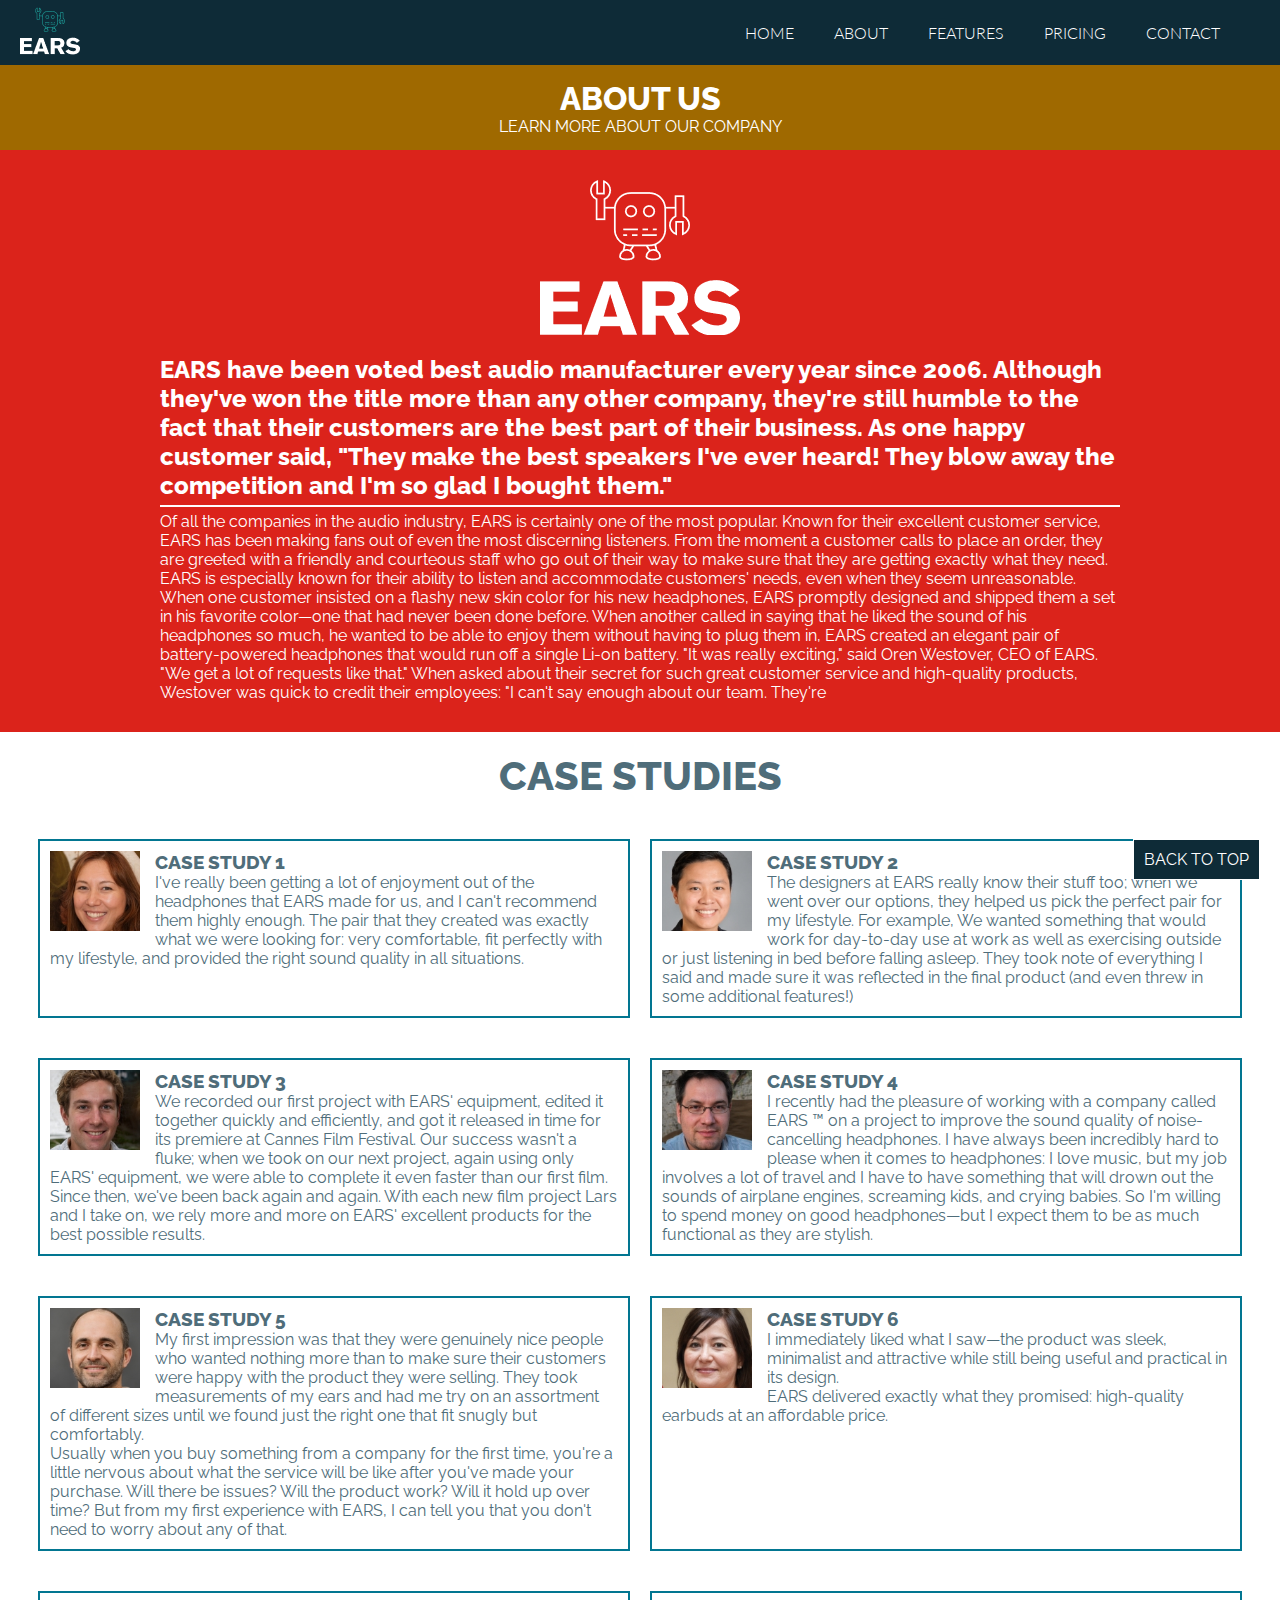
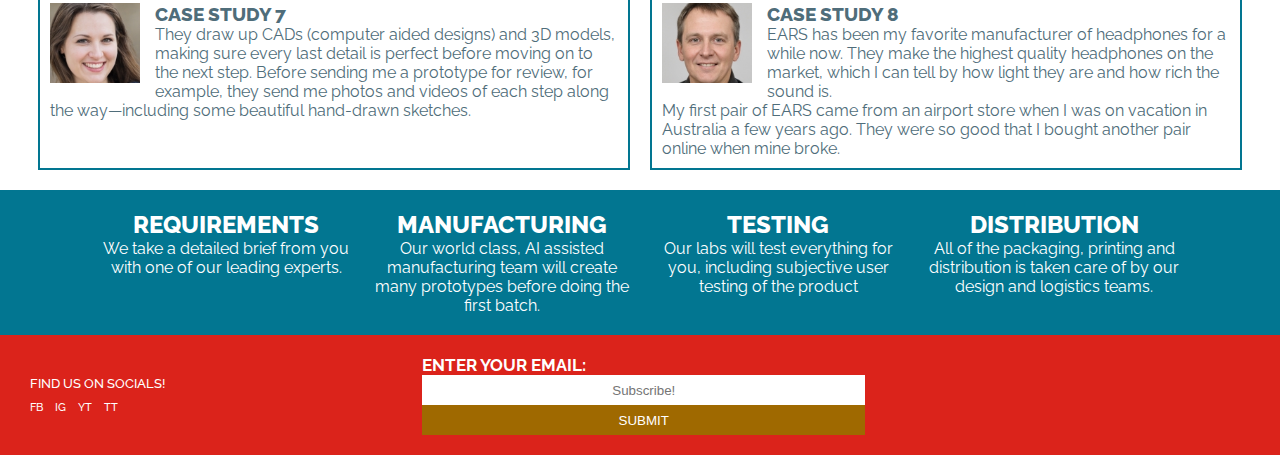
<file: about.html>
<!DOCTYPE html>
<html lang="en">

<head>
    <meta charset="UTF-8">
    <meta http-equiv="X-UA-Compatible" content="IE=edge">
    <meta name="viewport" content="width=device-width, initial-scale=1.0">
    <meta name="description" content="EARS - Worlds Leading Headphone Manufacturer, headphones, logitics, design, prototypes">
    <title>EARS - ENHANCED AUDIO RESEARCH SOLUTIONS | ABOUT</title>
    

    <link rel="stylesheet" href="assets/main.css">

    <link rel="stylesheet" href="https://cdnjs.cloudflare.com/ajax/libs/font-awesome/6.2.0/css/all.min.css"
        integrity="sha512-xh6O/CkQoPOWDdYTDqeRdPCVd1SpvCA9XXcUnZS2FmJNp1coAFzvtCN9BmamE+4aHK8yyUHUSCcJHgXloTyT2A=="
        crossorigin="anonymous" referrerpolicy="no-referrer" />

</head>

<body>
    <main>
        <div id="header">
            <a href="index.html"><div class="logo">
                <img src="img/logo.png" alt="Company Logo" height="60" width="60">
            </div></a>

            <nav class="main-nav">
                <div class="nav-flex">
                    <ul class="nav-links">
                        <li><i class="fa-solid fa-house"></i><a href="index.html">HOME</a></li>
                        <li><i class="fa-solid fa-headphones-simple"></i><a href="#">ABOUT</a></li>
                        <li><i class="fa-solid fa-clipboard-list"></i><a href="features.html">FEATURES</a></li>
                        <li><i class="fa-solid fa-dollar-sign"></i><a href="pricing.html">PRICING</a></li>
                        <li><i class="fa-solid fa-envelope"></i><a href="contact.html">CONTACT</a></li>
                    </ul>
                </div>
            </nav>

            <details class="main-nav--mob">
                <summary class="nav-flex--mob"></summary>
                    <ul class="nav-links--mob">
                        <li><i class="fa-solid fa-house"></i><a href="index.html">HOME</a></li>
                        <li><i class="fa-solid fa-headphones-simple"></i><a href="#">ABOUT</a></li>
                        <li><i class="fa-solid fa-clipboard-list"></i><a href="features.html">FEATURES</a></li>
                        <li><i class="fa-solid fa-dollar-sign"></i><a href="pricing.html">PRICING</a></li>
                        <li><i class="fa-solid fa-envelope"></i><a href="contact.html">CONTACT</a></li>
                    </ul>
                </div>
            </details>

        </section>

        <section id="hero-hero--thin">
            <div class="banner">
                <div class="headline">
                    <h1>ABOUT US</h1>
                    <p>LEARN MORE ABOUT OUR COMPANY</p>
                </div>
            </div>
        </section>

        <section id="company-details">
            <div class="container">
                <div class="details-blurb">
                    <img src="img/logo-large.png" alt="company logo full sized">
                    <h2>EARS have been voted best audio manufacturer every year since 2006. Although they've
                        won the title more than any other company, they're still humble to the fact that their customers
                        are the best part of their business. As one happy customer said, "They make the best speakers
                        I've ever heard! They blow away the competition and I'm so glad I bought them."</h2>
                    <hr>
                    <p>
                        Of all the companies in the audio industry, EARS is certainly one of the most popular. Known for
                        their excellent customer service, EARS has been making fans out of even the most discerning
                        listeners. From the moment a customer calls to place an order, they are greeted with a friendly
                        and courteous staff who go out of their way to make sure that they are getting exactly what they
                        need. EARS is especially known for their ability to listen and accommodate customers' needs,
                        even when they seem unreasonable. When one customer insisted on a flashy new skin color for his
                        new headphones, EARS promptly designed and shipped them a set in his favorite color—one that had
                        never been done before. When another called in saying that he liked the sound of his headphones
                        so
                        much, he wanted to be able to enjoy them without having to plug them in, EARS created an elegant
                        pair of battery-powered headphones that would run off a single Li-on battery. "It was really
                        exciting," said Oren Westover, CEO of EARS. "We get a lot of requests like that."

                        When asked about their secret for such great customer service and high-quality products,
                        Westover was quick to credit their employees: "I can't say enough about our team. They're</p>
                </div>
            </div>
        </section>


        <section id="case-studies">
            <div class="container">
                <h2 class="section-header">CASE STUDIES</h2>
                <div class="case-studies-wrapper">
                    <article class="case-study">
                        <div class="case-study-text">
                            <img src="img/cs1.jpg" alt="Case Study Client Photo 1">
                            <h3>CASE STUDY 1</h3>
                            <p>I've really been getting a lot of enjoyment out of the headphones that EARS made for us,
                                and I can't recommend them highly enough. The pair that they created was exactly what we
                                were looking for: very comfortable, fit perfectly with my lifestyle, and provided the
                                right sound quality in all situations.</p>
                        </div>
                    </article>

                    <article class="case-study">
                        <div class="case-study-text">
                            <img src="img/cs2.jpg" alt="Case Study Client Photo 2">
                            <h3>CASE STUDY 2</h3>
                            <p>The designers at EARS really know their stuff too; when we went over our options, they
                                helped us pick the perfect pair for my lifestyle. For example, We wanted something that
                                would work for day-to-day use at work as well as exercising outside or just listening in
                                bed before falling asleep. They took note of everything I said and made sure it was
                                reflected in the final product (and even threw in some additional features!)</p>
                        </div>
                    </article>

                    <article class="case-study">
                        <div class="case-study-text">
                            <img src="img/cs3.jpg" alt="Case Study Client Photo 3">
                            <h3>CASE STUDY 3</h3>
                            <p>We recorded our first project with EARS' equipment, edited it together quickly and
                                efficiently, and got it released in time for its premiere at Cannes Film Festival. Our
                                success wasn't a fluke; when we took on our next project, again using only EARS'
                                equipment, we were able to complete it even faster than our first film. </p>
                            <p>Since then, we've been back again and again. With each new film project Lars and I take
                                on, we rely more and more on EARS' excellent products for the best possible results.</p>
                        </div>
                    </article>

                    <article class="case-study">
                        <div class="case-study-text">
                            <img src="img/cs4.jpg" alt="Case Study Client Photo 4">
                            <h3>CASE STUDY 4</h3>
                            <p>I recently had the pleasure of working with a company called EARS ™ on a project to
                                improve the sound quality of noise-cancelling headphones. I have always been incredibly
                                hard to please when it comes to headphones: I love music, but my job involves a lot of
                                travel and I have to have something that will drown out the sounds of airplane engines,
                                screaming kids, and crying babies. So I'm willing to spend money on good headphones—but
                                I expect them to be as much functional as they are stylish.</p>
                        </div>
                    </article>

                    <article class="case-study">
                        <div class="case-study-text">
                            <img src="img/cs5.jpg" alt="Case Study Client Photo 5">
                            <h3>CASE STUDY 5</h3>
                            <p>My first impression was that they were genuinely nice people who wanted nothing more than
                                to make sure their customers were happy with the product they were selling. They took
                                measurements of my ears and had me try on an assortment of different sizes until we
                                found just the right one that fit snugly but comfortably.</p>
                            <p>Usually when you buy something from a company for the first time, you're a little nervous
                                about what the service will be like after you've made your purchase. Will there be
                                issues? Will the product work? Will it hold up over time? But from my first experience
                                with EARS, I can tell you that you don't need to worry about any of that.</p>
                        </div>
                    </article>

                    <article class="case-study">
                        <div class="case-study-text">
                            <img src="img/cs6.jpg" alt="Case Study Client Photo 6">
                            <h3>CASE STUDY 6</h3>
                            <p>
                                I immediately liked what I saw—the product was sleek, minimalist and attractive while
                                still being useful and practical in its design.</p>
                            <p> EARS delivered exactly what they promised: high-quality earbuds at an affordable price.
                            </p>
                        </div>
                    </article>

                    <article class="case-study">
                        <div class="case-study-text">
                            <img src="img/cs7.jpg" alt="Case Study Client Photo 7">
                            <h3>CASE STUDY 7</h3>
                            <p>They draw up CADs (computer aided designs) and 3D models, making sure every last detail
                                is perfect before moving on to the next step. Before sending me a prototype for review,
                                for example, they send me photos and videos of each step along the way—including some
                                beautiful hand-drawn sketches.</p>
                        </div>
                    </article>

                    <article class="case-study">
                        <div class="case-study-text">
                            <img src="img/cs8.jpg" alt="Case Study Client Photo 8">
                            <h3>CASE STUDY 8</h3>
                            <p>EARS has been my favorite manufacturer of headphones for a while now. They make the
                                highest quality headphones on the market, which I can tell by how light they are and how
                                rich the sound is.</p>
                            <p>My first pair of EARS came from an airport store when I was on
                                vacation in Australia a few years ago. They were so good that I bought another pair
                                online when mine broke.</p>
                        </div>
                    </article>

                </div>

            </div>
        </section>

        <section id="process">
            <div id="process-flow">
                <div class="process-step"><i class="fa-solid fa-eye"></i>
                    <h2>REQUIREMENTS</h2>
                    <p>We take a detailed brief from you with one of our leading experts.</p>
                </div>
                <div class="process-step"><i class="fa-solid fa-microchip"></i>
                    <h2>MANUFACTURING</h2>
                    <p>Our world class, AI assisted manufacturing team will create many prototypes before doing the
                        first batch.</p>
                </div>
                <div class="process-step"><i class="fa-solid fa-microscope"></i>
                    <h2>TESTING</h2>
                    <p>Our labs will test everything for you, including subjective user testing of the product</p>
                </div>
                <div class="process-step"><i class="fa-solid fa-cube"></i>
                    <h2>DISTRIBUTION</h2>
                    <p>All of the packaging, printing and distribution is taken care of by our design and logistics
                        teams.</p>
                </div>
            </div>
        </section>
    </main>
    <footer>
        <div class="footer-left">
            <div class="footer--social">
                <div class="social-heading">
                    <h5>FIND US ON SOCIALS!</h5>
                </div>
                <div class="sm-icon-wrapper">
                    <a href="https://facebook.com" target="_blank">
                        <h6>FB</h6><i class="fa-brands fa-facebook"></i>
                    </a>
                    <a href="https://instagram.com" target="_blank">
                        <h6>IG</h6><i class="fa-brands fa-instagram"></i>
                    </a>
                    <a href="https://youtube.com" target="_blank">
                        <h6>YT</h6><i class="fa-brands fa-youtube"></i>
                    </a>
                    <a href="https://tiktok.com" target="_blank">
                        <h6>TT</h6><i class="fa-brands fa-tiktok"></i>
                    </a>
                </div>
            </div>

            <span class="to-top"><a href="#hero-hero--thin">BACK TO TOP</a></span>

        </div>
        <div class="footer-right">
            <form action="/thank-you.html" class="subscription-form">
                <label for="sub-form">ENTER YOUR EMAIL:</label>
                    <input type="email" name="sub-form" id="sub-form" placeholder="Subscribe!" required>
                    <input type="submit" class="btn--submit" value="SUBMIT">
                </form>
        </div>
    </footer>
</body>

</html>
</file>
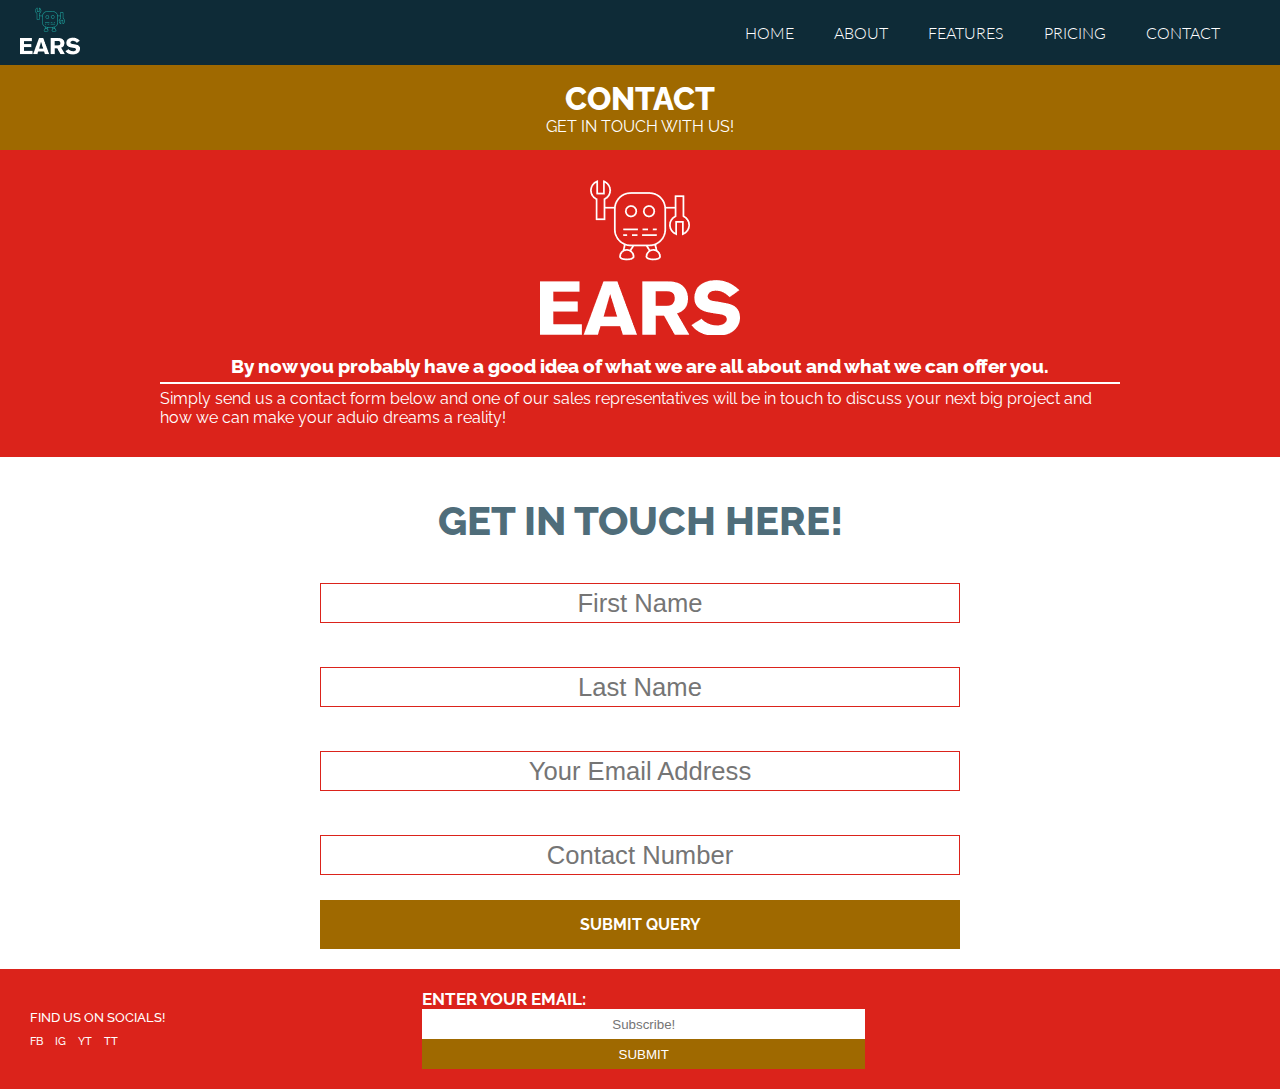
<file: contact.html>
<!DOCTYPE html>
<html lang="en">

<head>
    <meta charset="UTF-8">
    <meta http-equiv="X-UA-Compatible" content="IE=edge">
    <meta name="viewport" content="width=device-width, initial-scale=1.0">
    <meta name="description" content="EARS - Worlds Leading Headphone Manufacturer, headphones, logitics, design, prototypes">
    <title>EARS - ENHANCED AUDIO RESEARCH SOLUTIONS | CONTACT</title>

    <link rel="stylesheet" href="assets/main.css">

    <link rel="stylesheet" href="https://cdnjs.cloudflare.com/ajax/libs/font-awesome/6.2.0/css/all.min.css"
        integrity="sha512-xh6O/CkQoPOWDdYTDqeRdPCVd1SpvCA9XXcUnZS2FmJNp1coAFzvtCN9BmamE+4aHK8yyUHUSCcJHgXloTyT2A=="
        crossorigin="anonymous" referrerpolicy="no-referrer" />

</head>

<body>
    <main>
        <div id="header">
            <a href="index.html"><div class="logo">
                <img src="img/logo.png" alt="Company Logo" height="60" width="60">
            </div></a>

            <nav class="main-nav">
                <div class="nav-flex">
                    <ul class="nav-links">
                        <li><i class="fa-solid fa-house"></i><a href="index.html">HOME</a></li>
                        <li><i class="fa-solid fa-headphones-simple"></i><a href="about.html">ABOUT</a></li>
                        <li><i class="fa-solid fa-clipboard-list"></i><a href="features.html">FEATURES</a></li>
                        <li><i class="fa-solid fa-dollar-sign"></i><a href="pricing.html">PRICING</a></li>
                        <li><i class="fa-solid fa-envelope"></i><a href="#">CONTACT</a></li>
                    </ul>
                </div>
            </nav>

            <details class="main-nav--mob">
                <summary class="nav-flex--mob"></summary>
                    <ul class="nav-links--mob">
                        <li><i class="fa-solid fa-house"></i><a href="index.html">HOME</a></li>
                        <li><i class="fa-solid fa-headphones-simple"></i><a href="about.html">ABOUT</a></li>
                        <li><i class="fa-solid fa-clipboard-list"></i><a href="features.html">FEATURES</a></li>
                        <li><i class="fa-solid fa-dollar-sign"></i><a href="pricing.html">PRICING</a></li>
                        <li><i class="fa-solid fa-envelope"></i><a href="#">CONTACT</a></li>
                    </ul>
                </div>
            </details>

        </section>

        <section id="hero-hero--thin">
            <div class="banner">
                <div class="headline">
                    <h1>CONTACT</h1>
                    <p>GET IN TOUCH WITH US!</p>
                </div>
            </div>
        </section>

        <section id="company-details">
            <div class="container">
                <div class="details-blurb">
                    <img src="img/logo-large.png" alt="company logo full sized">
                    <h3>By now you probably have a good idea of what we are all about and what we can offer you.</h3>
                    <hr>
                    <p>
                        Simply send us a contact form below and one of our sales representatives will be in touch to
                        discuss your next big project and how we can make your aduio dreams a reality!</p>
                </div>
            </div>
        </section>

        <section id="contact-form">
            <h4 class="section-header">GET IN TOUCH HERE!</h4>
            <form action="thank-you.html" class="contact-submit" id="contact">
                <div class="req-form">
                  <label for="fname">FIRST NAME: </label>
                  <input type="text" name="firstname" id="fname" placeholder="First Name" required>
                  <label for="lname">LAST NAME: </label>
                  <input type="text" name="lastname" id="lname" placeholder="Last Name"required>
                  <label for="query-email">EMAIL: </label>
                  <input type="email" name="contact-email" id="query-email" placeholder="Your Email Address"required>
                  <label for="phone-num">PHONE: </label>
                  <input type="tel" name="phone" id="phone-num" placeholder="Contact Number" required>
                  <button type="submit" name="query-submit" class="btn--submit btn--contact" id="form-submit">SUBMIT QUERY</button>
                </div>
                </form>

        </section>

    </main>
    <footer>
        <div class="footer-left">
            <div class="footer--social">
                <div class="social-heading">
                    <h5>FIND US ON SOCIALS!</h5>
                </div>
                <div class="sm-icon-wrapper">
                    <a href="https://facebook.com" target="_blank">
                        <h6>FB</h6><i class="fa-brands fa-facebook"></i>
                    </a>
                    <a href="https://instagram.com" target="_blank">
                        <h6>IG</h6><i class="fa-brands fa-instagram"></i>
                    </a>
                    <a href="https://youtube.com" target="_blank">
                        <h6>YT</h6><i class="fa-brands fa-youtube"></i>
                    </a>
                    <a href="https://tiktok.com" target="_blank">
                        <h6>TT</h6><i class="fa-brands fa-tiktok"></i>
                    </a>
                </div>
            </div>

        </div>
        <div class="footer-right">
            <form action="/thank-you.html" class="subscription-form">
                <label for="sub-form">ENTER YOUR EMAIL:</label>
                    <input type="email" name="sub-form" id="sub-form" placeholder="Subscribe!" required>
                    <input type="submit" class="btn--submit" value="SUBMIT">
                </form>
        </div>
    </footer>
</body>

</html>
</file>
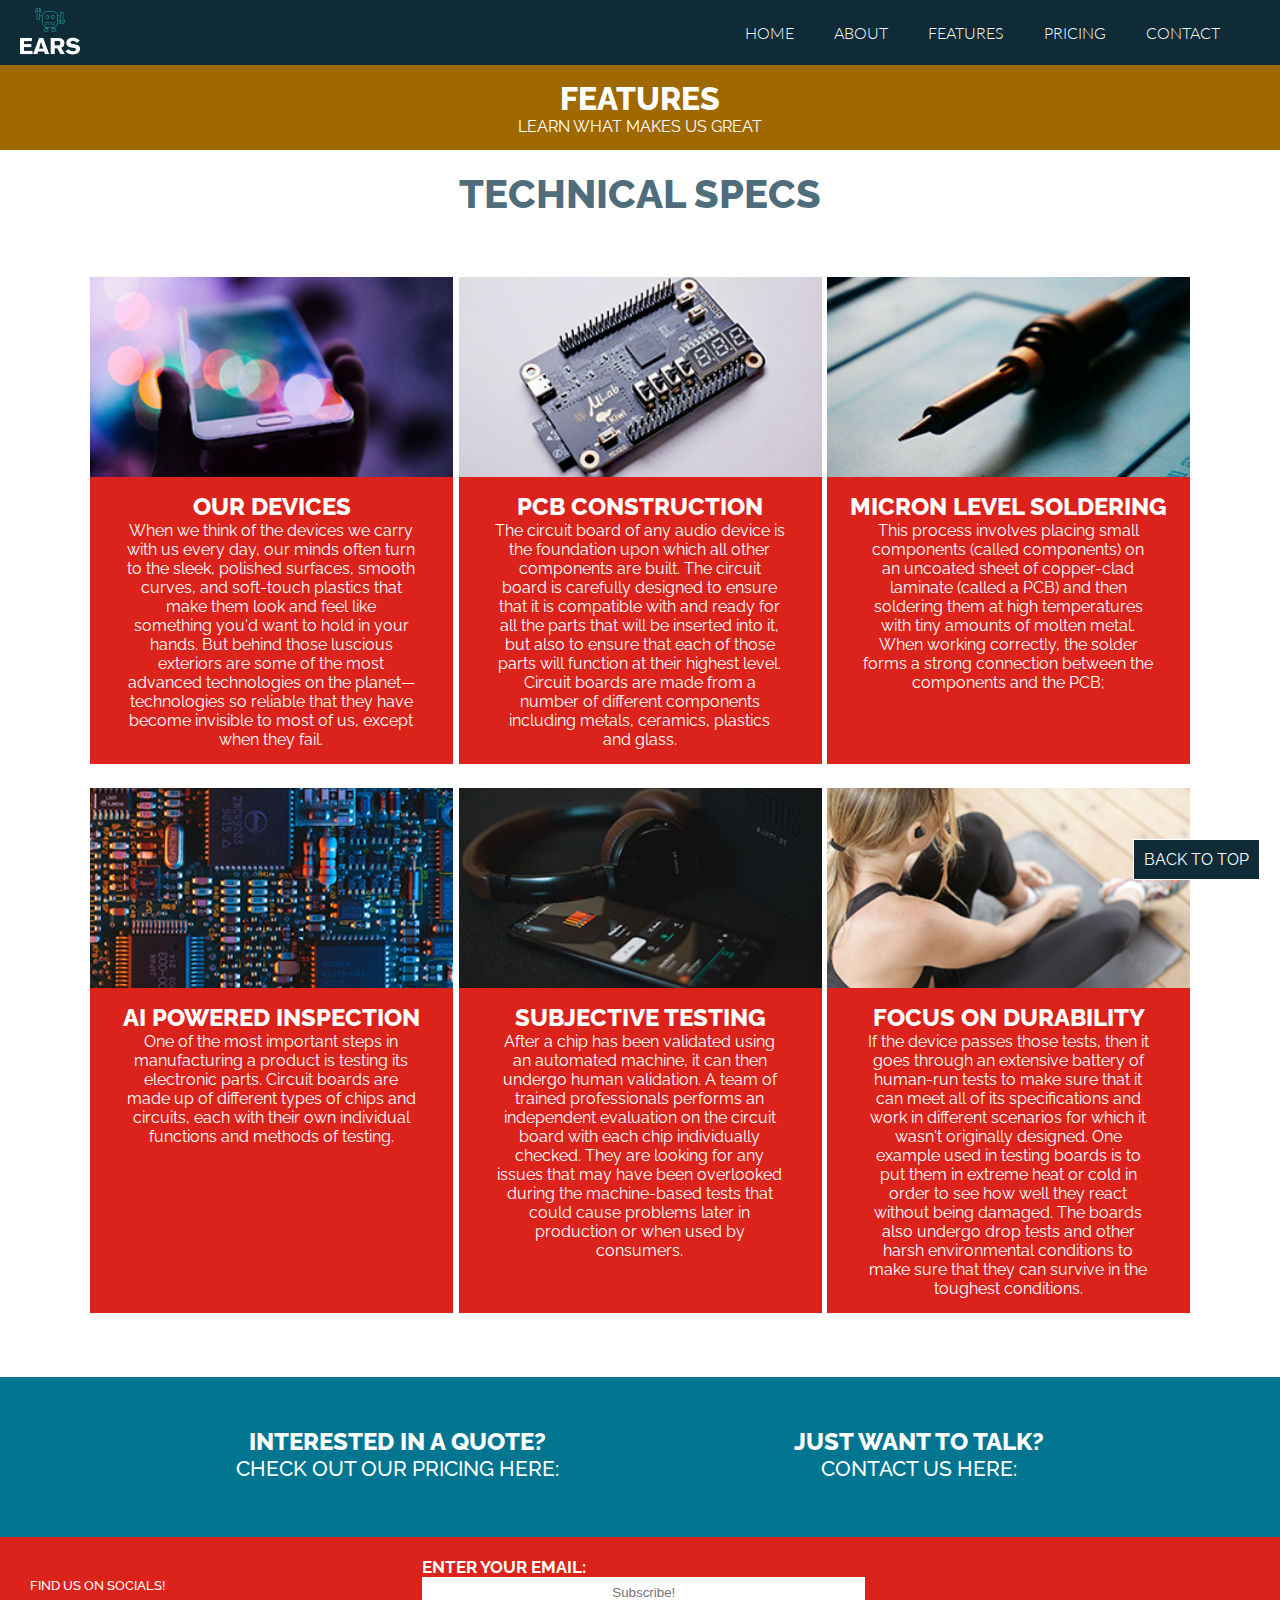
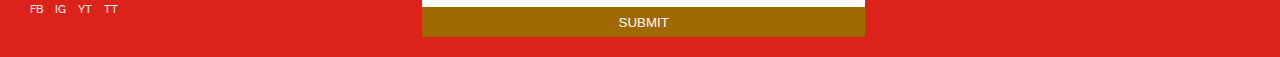
<file: features.html>
<!DOCTYPE html>
<html lang="en">

<head>
    <meta charset="UTF-8">
    <meta http-equiv="X-UA-Compatible" content="IE=edge">
    <meta name="viewport" content="width=device-width, initial-scale=1.0">
    <meta name="description" content="EARS - Worlds Leading Headphone Manufacturer, headphones, logitics, design, prototypes">
    <title>EARS - ENHANCED AUDIO RESEARCH SOLUTIONS | FEATURES</title>

    <link rel="stylesheet" href="assets/main.css">

    <link rel="stylesheet" href="https://cdnjs.cloudflare.com/ajax/libs/font-awesome/6.2.0/css/all.min.css"
        integrity="sha512-xh6O/CkQoPOWDdYTDqeRdPCVd1SpvCA9XXcUnZS2FmJNp1coAFzvtCN9BmamE+4aHK8yyUHUSCcJHgXloTyT2A=="
        crossorigin="anonymous" referrerpolicy="no-referrer" />

</head>

<body>
    <main>
        <div id="header">
            <a href="index.html"><div class="logo">
                <img src="img/logo.png" alt="Company Logo" height="60" width="60">
            </div></a>

            <nav class="main-nav">
                <div class="nav-flex">
                    <ul class="nav-links">
                        <li><i class="fa-solid fa-house"></i><a href="index.html">HOME</a></li>
                        <li><i class="fa-solid fa-headphones-simple"></i><a href="about.html">ABOUT</a></li>
                        <li><i class="fa-solid fa-clipboard-list"></i><a href="#">FEATURES</a></li>
                        <li><i class="fa-solid fa-dollar-sign"></i><a href="pricing.html">PRICING</a></li>
                        <li><i class="fa-solid fa-envelope"></i><a href="contact.html">CONTACT</a></li>
                    </ul>
                </div>
            </nav>

            <details class="main-nav--mob">
                <summary class="nav-flex--mob"></summary>
                    <ul class="nav-links--mob">
                        <li><i class="fa-solid fa-house"></i><a href="index.html">HOME</a></li>
                        <li><i class="fa-solid fa-headphones-simple"></i><a href="about.html">ABOUT</a></li>
                        <li><i class="fa-solid fa-clipboard-list"></i><a href="#">FEATURES</a></li>
                        <li><i class="fa-solid fa-dollar-sign"></i><a href="pricing.html">PRICING</a></li>
                        <li><i class="fa-solid fa-envelope"></i><a href="contact.html">CONTACT</a></li>
                    </ul>
                </div>
            </details>

        </section>

        <section id="hero-hero--thin">
            <div class="banner">
                <div class="headline">
                    <h1>FEATURES</h1>
                    <p>LEARN WHAT MAKES US GREAT</p>
                </div>
            </div>
        </section>


        <section id="features-full">
            <h2 class="section-header">TECHNICAL SPECS</h2>
            <div class="container--tight">
                <div class="features-wrapper">

                    <div class="technical-card">
                        <img src="img/features-1.jpg" alt="Technical Details - Phone" height="200" width="200">
                        <h2>OUR DEVICES</h2>
                        <aside class="tech-card-text">When we think of the devices we carry with us every day, our minds
                            often turn to the sleek, polished surfaces, smooth curves, and soft-touch plastics that make
                            them look and feel like something you'd want to hold in your hands. But behind those
                            luscious exteriors are some of the most advanced technologies on the planet—technologies so
                            reliable that they have become invisible to most of us, except when they fail.
                        </aside>
                    </div>
                    <div class="technical-card">
                        <img src="img/features-2.jpg" alt="Technical Details - Circuit Board" height="200" width="200">
                        <h2>PCB CONSTRUCTION</h2>
                        <aside class="tech-card-text">The circuit board of any audio device is the foundation upon which
                            all other components are built. The circuit board is carefully designed to ensure that it is
                            compatible with and ready for all the parts that will be inserted into it, but also to
                            ensure that each of those parts will function at their highest level. Circuit boards are
                            made from a number of different components including metals, ceramics, plastics and glass.
                        </aside>
                    </div>
                    <div class="technical-card">
                        <img src="img/features-3.jpg" alt="Technical Details - Soldering" height="200" width="200">
                        <h2>MICRON LEVEL SOLDERING</h2>
                        <aside class="tech-card-text">This process involves placing small components (called components)
                            on an uncoated sheet of copper-clad laminate (called a PCB) and then soldering them at high
                            temperatures with tiny amounts of molten metal. When working correctly, the solder forms a
                            strong connection between the components and the PCB;</aside>
                    </div>
                    <div class="technical-card">
                        <img src="img/features-4.jpg" alt="Technical Details - PCB" height="200" width="200">
                        <h2>AI POWERED INSPECTION</h2>
                        <aside class="tech-card-text">One of the most important steps in manufacturing a product is
                            testing its electronic parts. Circuit boards are made up of different types of chips and
                            circuits, each with their own individual functions and methods of testing. </aside>
                    </div>
                    <div class="technical-card">
                        <img src="img/features-5.jpg" alt="Technical Details - Phone and Headphones" height="200" width="200">
                        <h2>SUBJECTIVE TESTING</h2>
                        <aside class="tech-card-text">After a chip has been validated using an automated machine, it can
                            then undergo human validation. A team of trained professionals performs an independent
                            evaluation on the circuit board with each chip individually checked. They are looking for
                            any issues that may have been overlooked during the machine-based tests that could cause
                            problems later in production or when used by consumers.</aside>
                    </div>
                    <div class="technical-card">
                        <img src="img/features-6.jpg" alt="Technical Details - Headphones for Sport" height="200" width="200">
                        <h2>FOCUS ON DURABILITY</h2>
                        <aside class="tech-card-text"> If the device passes those tests, then it goes through an
                            extensive battery of human-run tests to make sure that it can meet all of its specifications
                            and work in different scenarios for which it wasn't originally designed. One example used in
                            testing boards is to put them in extreme heat or cold in order to see how well they react
                            without being damaged. The boards also undergo drop tests and other harsh environmental
                            conditions to make sure that they can survive in the toughest conditions.</aside>
                    </div>

                </div>
            </div>
        </section>

        <section id="pricing-cta">
            <div class="container container--slim">
                <a href="pricing.html">
                    <div class="cta-wrapper">
                        <h3 class="cta-headline">INTERESTED IN A QUOTE?</h3>
                        <h4>CHECK OUT OUR PRICING HERE:</h4>
                        <i class="fa-solid fa-circle-chevron-right"></i>
                    </div>
                </a>

                <a href="contact.html">
                    <div class="cta-wrapper">
                        <h3 class="cta-headline">JUST WANT TO TALK?</h3>
                        <h4>CONTACT US HERE:</h4>
                        <i class="fa-solid fa-circle-chevron-right"></i>
                    </div>
                </a>
            </div>

        </section>

    </main>
    <footer>
        <div class="footer-left">
            <div class="footer--social">
                <div class="social-heading">
                    <h5>FIND US ON SOCIALS!</h5>
                </div>
                <div class="sm-icon-wrapper">
                    <a href="https://facebook.com" target="_blank">
                        <h6>FB</h6><i class="fa-brands fa-facebook"></i>
                    </a>
                    <a href="https://instagram.com" target="_blank">
                        <h6>IG</h6><i class="fa-brands fa-instagram"></i>
                    </a>
                    <a href="https://youtube.com" target="_blank">
                        <h6>YT</h6><i class="fa-brands fa-youtube"></i>
                    </a>
                    <a href="https://tiktok.com" target="_blank">
                        <h6>TT</h6><i class="fa-brands fa-tiktok"></i>
                    </a>
                </div>
            </div>

            <span class="to-top"><a href="#hero-hero--thin">BACK TO TOP</a></span>

        </div>
        <div class="footer-right">
            <form action="/thank-you.html" class="subscription-form">
                <label for="sub-form">ENTER YOUR EMAIL:</label>
                    <input type="email" name="sub-form" id="sub-form" placeholder="Subscribe!" required>
                    <input type="submit" class="btn--submit" value="SUBMIT">
                </form>
        </div>
    </footer>
</body>

</html>
</file>
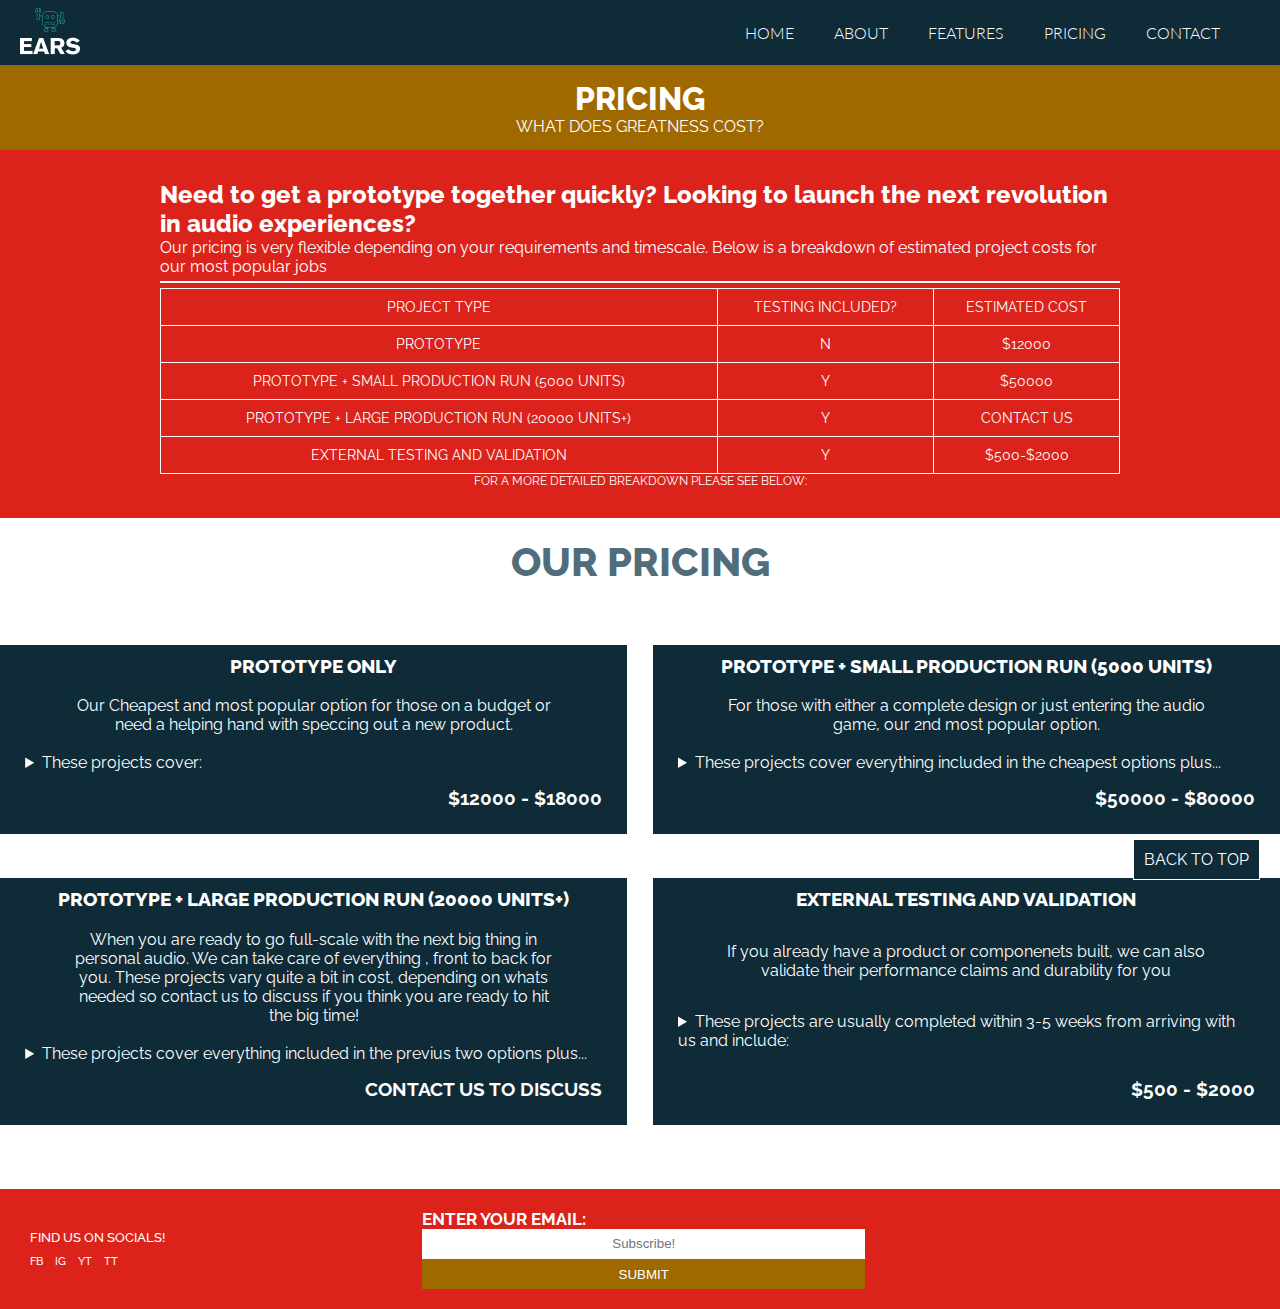
<file: pricing.html>
<!DOCTYPE html>
<html lang="en">

<head>
    <meta charset="UTF-8">
    <meta http-equiv="X-UA-Compatible" content="IE=edge">
    <meta name="viewport" content="width=device-width, initial-scale=1.0">
    <meta name="description" content="EARS - Worlds Leading Headphone Manufacturer, headphones, logitics, design, prototypes">
    <title>EARS - ENHANCED AUDIO RESEARCH SOLUTIONS | PRICING</title>

    <link rel="stylesheet" href="assets/main.css">

    <link rel="stylesheet" href="https://cdnjs.cloudflare.com/ajax/libs/font-awesome/6.2.0/css/all.min.css"
        integrity="sha512-xh6O/CkQoPOWDdYTDqeRdPCVd1SpvCA9XXcUnZS2FmJNp1coAFzvtCN9BmamE+4aHK8yyUHUSCcJHgXloTyT2A=="
        crossorigin="anonymous" referrerpolicy="no-referrer" />

</head>

<body>
    <main>
        <div id="header">
            <a href="index.html"><div class="logo">
                <img src="img/logo.png" alt="Company Logo" height="60" width="60">
            </div></a>

            <nav class="main-nav">
                <div class="nav-flex">
                    <ul class="nav-links">
                        <li><i class="fa-solid fa-house"></i><a href="index.html">HOME</a></li>
                        <li><i class="fa-solid fa-headphones-simple"></i><a href="about.html">ABOUT</a></li>
                        <li><i class="fa-solid fa-clipboard-list"></i><a href="features.html">FEATURES</a></li>
                        <li><i class="fa-solid fa-dollar-sign"></i><a href="#">PRICING</a></li>
                        <li><i class="fa-solid fa-envelope"></i><a href="contact.html">CONTACT</a></li>
                    </ul>
                </div>
            </nav>

            <details class="main-nav--mob">
                <summary class="nav-flex--mob"></summary>
                    <ul class="nav-links--mob">
                        <li><i class="fa-solid fa-house"></i><a href="index.html">HOME</a></li>
                        <li><i class="fa-solid fa-headphones-simple"></i><a href="about.html">ABOUT</a></li>
                        <li><i class="fa-solid fa-clipboard-list"></i><a href="features.html">FEATURES</a></li>
                        <li><i class="fa-solid fa-dollar-sign"></i><a href="#">PRICING</a></li>
                        <li><i class="fa-solid fa-envelope"></i><a href="contact.html">CONTACT</a></li>
                    </ul>
                </div>
            </details>

        </section>

       <section id="hero-hero--thin">
            <div class="banner">
                <div class="headline">
                    <h1>PRICING</h1>
                    <p>WHAT DOES GREATNESS COST?</p>
                </div>
            </div>
        </section>

        <section id="pricing-details">
            <div class="container">
                <div class="pricing-blurb">
                    <h2>Need to get a prototype together quickly? Looking to launch the next revolution in audio
                        experiences?</h2>
                    <p>Our pricing is very flexible depending on your requirements and timescale. Below is a breakdown
                        of estimated project costs for our most popular jobs</p>
                    <hr>

                    <table class="tg">
                        <thead>
                            <tr>
                                <th class="tg-cell">PROJECT TYPE</th>
                                <th class="tg-cell">TESTING INCLUDED?</th>
                                <th class="tg-cell">ESTIMATED COST<br></th>
                            </tr>
                        </thead>
                        <tbody>
                            <tr>
                                <td class="tg-cell">PROTOTYPE</td>
                                <td class="tg-cell">N</td>
                                <td class="tg-cell">$12000</td>
                            </tr>
                            <tr>
                                <td class="tg-cell">PROTOTYPE + SMALL PRODUCTION RUN (5000 UNITS)</td>
                                <td class="tg-cell">Y</td>
                                <td class="tg-cell">$50000</td>
                            </tr>
                            <tr>
                                <td class="tg-cell">PROTOTYPE + LARGE PRODUCTION RUN (20000 UNITS+)</td>
                                <td class="tg-cell">Y</td>
                                <td class="tg-cell">CONTACT US</td>
                            </tr>
                            <tr>
                                <td class="tg-cell">EXTERNAL TESTING AND VALIDATION</td>
                                <td class="tg-cell">Y</td>
                                <td class="tg-cell">$500-$2000</td>
                            </tr>
                        </tbody>
                    </table>

                    <aside style="font-size:12px;">FOR A MORE DETAILED BREAKDOWN PLEASE SEE BELOW:</aside>
                </div>
            </div>
        </section>

        <section id="pricing-full">
            <h2 class="section-header">OUR PRICING</h2>
            <div class="container">
                <div class="pricing-wrapper">
                    <div class="pricing-card">
                        <h3>PROTOTYPE ONLY</h3>
                        <p class="pricing-card-text">Our Cheapest and most popular option for those on a budget or need a helping hand with speccing out a new product.</p>
                        <details>
                        <summary>These projects cover:</summary>
                            <ol>
                                <li>Detailed Design Brief</li>
                                <li>Individual Component MVP's for approval</li>
                                <li>up to 3 Full builds of prototypes</li>
                                <li>Full Technical Documentation</li>
                            </ol>
                        </details>
                            <span class="pricing-est">$12000 - $18000</span>
                    </div>
                    <div class="pricing-card">
                        <h3>PROTOTYPE + SMALL PRODUCTION RUN (5000 UNITS)</h3>
                        <p class="pricing-card-text">For those with either a complete design or just entering the audio game, our 2nd most popular option.</p>
                        <details>
                            <summary>These projects cover everything included in the cheapest options plus...</summary>
                            <ol>
                                <li>Up to 40 hours of design and packaging work.</li>
                                <li>Enhanced deadline tracking for a smooth launch.</li>
                                <li>Dedicated Project Manager.</li>
                                <li>In person testing where available.</li>
                            </ol>
                        </details>
                            <span class="pricing-est">$50000 - $80000</span>
                    </div>
                    <div class="pricing-card">
                        <h3>PROTOTYPE + LARGE PRODUCTION RUN (20000 UNITS+)</h3>
                        <p class="pricing-card-text">When you are ready to go full-scale with the next big thing in personal audio. We can take care of everything , front to back for you.
                            These projects vary quite a bit in cost, depending on whats needed so contact us to discuss if you think you are ready to hit the big time!
                        </p>
                        <details>
                            <summary>These projects cover everything included in the previus two options plus...</summary>
                            <ol>
                                <li>Up to 150 hours of design and packaging work.</li>
                                <li>Weekly progress reports</li>
                                <li>2 x Dedicated Project Manager.</li>
                                <li>Our most rigourous testing profile</li>
                            </ol>
                        </details>
                            <span class="pricing-est"><a href="/contact.html">CONTACT US TO DISCUSS</a></span>
                    </div>
                    <div class="pricing-card">
                        <h3>EXTERNAL TESTING AND VALIDATION</h3>
                        <p class="pricing-card-text">If you already have a product or componenets built, we can also validate their performance claims and durability for you</p>
                        <details>
                            <summary>These projects are usually completed within 3-5 weeks from arriving with us and include:</summary>
                            <ol>
                                <li>AI Camera inspection of fabrication work for faults</li>
                                <li>Stress Testing of audio devices and housing</li>
                                <li>Frequency Response Testing</li>
                                <li>Detailed Report and Recommendations</li>
                            </ol>
                        </details>
                            <span class="pricing-est">$500 - $2000</span>
                    </div>
                </div>
            </div>
        </section>

    </main>
    <footer>
        <div class="footer-left">
            <div class="footer--social">
                <div class="social-heading">
                    <h5>FIND US ON SOCIALS!</h5>
                </div>
                <div class="sm-icon-wrapper">
                    <a href="https://facebook.com" target="_blank">
                        <h6>FB</h6><i class="fa-brands fa-facebook"></i>
                    </a>
                    <a href="https://instagram.com" target="_blank">
                        <h6>IG</h6><i class="fa-brands fa-instagram"></i>
                    </a>
                    <a href="https://youtube.com" target="_blank">
                        <h6>YT</h6><i class="fa-brands fa-youtube"></i>
                    </a>
                    <a href="https://tiktok.com" target="_blank">
                        <h6>TT</h6><i class="fa-brands fa-tiktok"></i>
                    </a>
                </div>
            </div>

            <span class="to-top"><a href="#hero-hero--thin">BACK TO TOP</a></span>

        </div>
        <div class="footer-right">
            <form action="/thank-you.html" class="subscription-form">
                <label for="sub-form">ENTER YOUR EMAIL:</label>
                    <input type="email" name="sub-form" id="sub-form" placeholder="Subscribe!" required>
                    <input type="submit" class="btn--submit" value="SUBMIT">
                </form>
        </div>
    </footer>
</body>

</html>
</file>
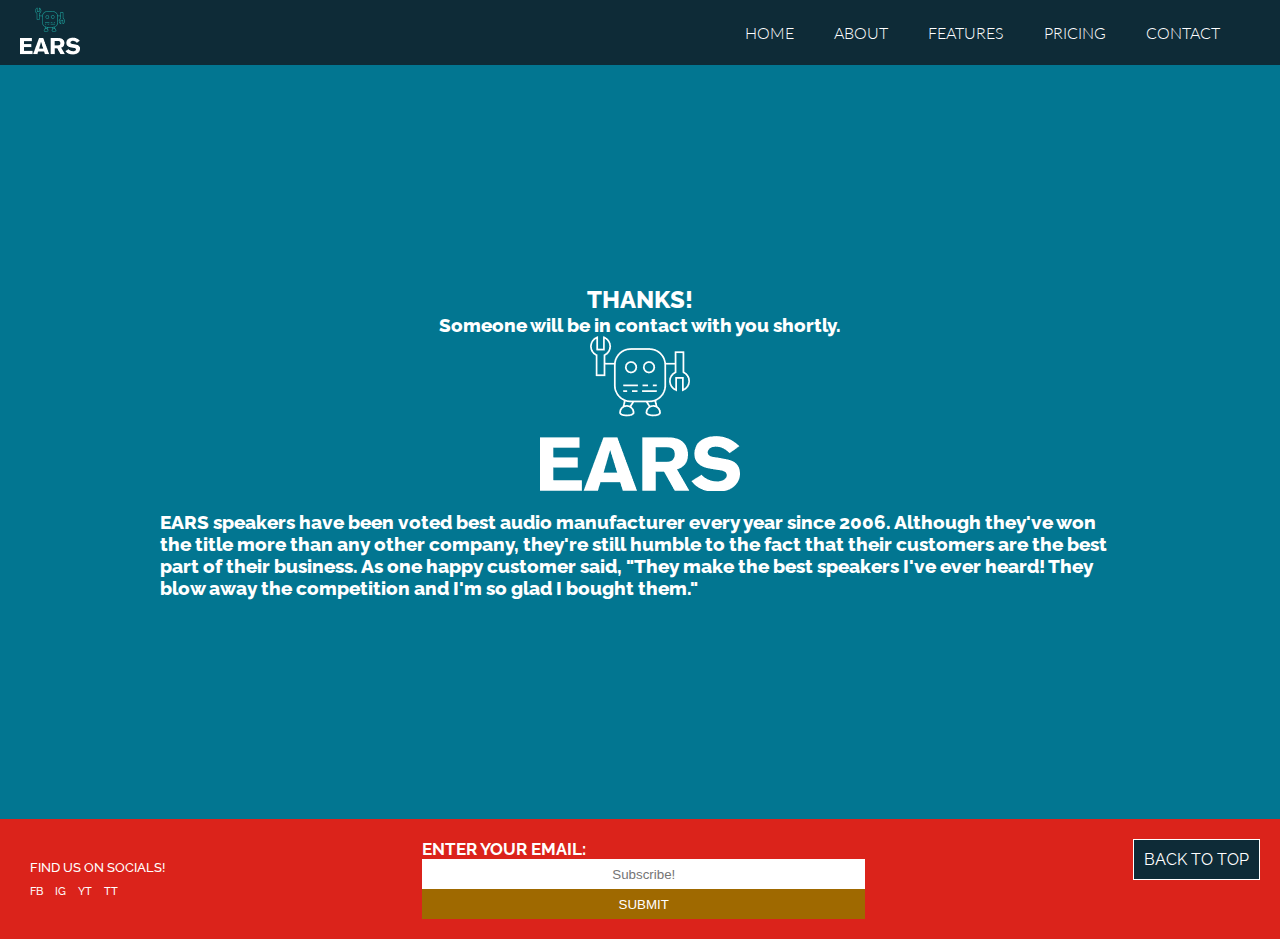
<file: thank-you.html>
<!DOCTYPE html>
<html lang="en">

<head>
    <meta charset="UTF-8">
    <meta http-equiv="X-UA-Compatible" content="IE=edge">
    <meta name="viewport" content="width=device-width, initial-scale=1.0">
    <meta name="description"
        content="EARS - Worlds Leading Headphone Manufacturer, headphones, logitics, design, prototypes">
    <title>EARS - THANKYOU</title>

    <link rel="stylesheet" href="assets/main.css">

    <link rel="stylesheet" href="https://cdnjs.cloudflare.com/ajax/libs/font-awesome/6.2.0/css/all.min.css"
        integrity="sha512-xh6O/CkQoPOWDdYTDqeRdPCVd1SpvCA9XXcUnZS2FmJNp1coAFzvtCN9BmamE+4aHK8yyUHUSCcJHgXloTyT2A=="
        crossorigin="anonymous" referrerpolicy="no-referrer" />

</head>

<body>
    <main>
        <div id="header">
            <a href="index.html"><div class="logo">
                <img src="img/logo.png" alt="Company Logo" height="60" width="60">
            </div></a>
            
            <nav class="main-nav">
                <div class="nav-flex">
                    <ul class="nav-links">
                        <li><i class="fa-solid fa-house"></i><a href="/index.html">HOME</a></li>
                        <li><i class="fa-solid fa-headphones-simple"></i><a href="about.html">ABOUT</a></li>
                        <li><i class="fa-solid fa-clipboard-list"></i><a href="features.html">FEATURES</a></li>
                        <li><i class="fa-solid fa-dollar-sign"></i><a href="pricing.html">PRICING</a></li>
                        <li><i class="fa-solid fa-envelope"></i><a href="contact.html">CONTACT</a></li>
                    </ul>
                </div>
            </nav>

            <details class="main-nav--mob">
                <summary class="nav-flex--mob"></summary>
                    <ul class="nav-links--mob">
                        <li><i class="fa-solid fa-house"></i><a href="index.html">HOME</a></li>
                        <li><i class="fa-solid fa-headphones-simple"></i><a href="about.html">ABOUT</a></li>
                        <li><i class="fa-solid fa-clipboard-list"></i><a href="features.html">FEATURES</a></li>
                        <li><i class="fa-solid fa-dollar-sign"></i><a href="pricing.html">PRICING</a></li>
                        <li><i class="fa-solid fa-envelope"></i><a href="contact.html">CONTACT</a></li>
                    </ul>
                </div>
            </details>
        </section>

        <section id="thankyou">
            <div class="form-submitted-wrapper">
                <div class="container">
                    <div class="details-blurb">
                        <h2>THANKS!</h2>
                        <h3>Someone will be in contact with you shortly.</h3>

                        <img src="img/logo-large.png" alt="company logo full sized">
                        <h3>EARS speakers have been voted best audio manufacturer every year since 2006. Although
                            they've
                            won the title more than any other company, they're still humble to the fact that their
                            customers
                            are the best part of their business. As one happy customer said, "They make the best
                            speakers
                            I've ever heard! They blow away the competition and I'm so glad I bought them."</h3>
                    </div>
                </div>
            </div>
        </section>

        

    </main>
    <footer>
        <div class="footer-left">
            <div class="footer--social">
                <div class="social-heading">
                    <h5>FIND US ON SOCIALS!</h5>
                </div>
                <div class="sm-icon-wrapper">
                    <a href="https://facebook.com" target="_blank">
                        <h6>FB</h6><i class="fa-brands fa-facebook"></i>
                    </a>
                    <a href="https://instagram.com" target="_blank">
                        <h6>IG</h6><i class="fa-brands fa-instagram"></i>
                    </a>
                    <a href="https://youtube.com" target="_blank">
                        <h6>YT</h6><i class="fa-brands fa-youtube"></i>
                    </a>
                    <a href="https://tiktok.com" target="_blank">
                        <h6>TT</h6><i class="fa-brands fa-tiktok"></i>
                    </a>
                </div>
            </div>

            <span class="to-top"><a href="#hero">BACK TO TOP</a></span>

        </div>
        <div class="footer-right">
            <form action="/thank-you.html" class="subscription-form">
                <label for="sub-form">ENTER YOUR EMAIL:</label>
                    <input type="email" name="sub-form" id="sub-form" placeholder="Subscribe!" required>
                    <input type="submit" class="btn--submit" value="SUBMIT">
                </form>
        </div>
    </footer>
</body>

</html>
</file>
<file: assets/main.css>
@import url('https://fonts.googleapis.com/css2?family=Lato:wght@300&family=Raleway:wght@200;500;800&display=swap');

/* MAIN COLOURS */

:root {
    --background: #fff;
    --main-accent: #0E2B37;
    --secondary-accent: #DB231B;
    --highlight: #9F6900;
    --heading-primary: #027691;
    --heading-secondary: #4F6D7A;
}

* {
    box-sizing: border-box;
    margin: 0;
    padding: 0;

}

/* Basic Elements */

html {
    height: 100%;
    overflow-x: hidden;
    /* Over-riden for fixed header */
}

main {
    max-width: 100vw;
}

img {
    width: 100%;
    object-fit: cover;
}

a {
    text-decoration: none;
    color: #fff;
    transition: all 0.4s ease-in-out;
}

a:hover {
    text-decoration: underline;
}

i {
    color: #fff;
}

/* Fonts */
p,
span,
label,
aside,
summary {
    font-family: 'Raleway', sans-serif;
    font-weight: 400;
    color: #fff;
}

details {
    width: 95%;
}

summary {
    cursor: pointer;
}

h1,
h2,
h3,
strong {
    font-family: 'Raleway', sans-serif;
    font-weight: 800;
}

h4,
h5,
h6 {
    font-family: 'Raleway', sans-serif;
    font-weight: 500;
}

footer h5,
footer h6 {
    color: #fff;
}

li {
    font-family: 'Lato', sans-serif;
    font-weight: 300;
    list-style: none;
}

ol li {
    list-style: circle;
    color: #fff;
}

hr {
    color: #fff;
    width: 100%;
    outline: none;
    border: 1px solid white;
    margin: 5px 0;
}

video {
    width: 100%;
    max-width: 100%;
    height: 100%;
}

/* Utility/Generic */

.container {
    width: 100%;
    max-width: 1500px;
    margin: 0 auto;
}

.section-header {
    display: grid;
    place-items: center;
    padding: 20px 0;
    font-family: 'Raleway', sans-serif;
    font-size: 2.5rem;
    font-weight: 800;
    color: var(--heading-secondary);
}

/* HEADER */

#header {
    display: flex;
    align-items: center;
    justify-content: space-between;
    height: 65px;
    position: fixed;
    width: 100vw;
    padding: 20px;
    margin: 0 auto;
    background-color: var(--main-accent);
    color: var(--highlight);
    z-index: 500;
}

.logo img {
    min-height: 60px;
    min-width: 60px;
}

.nav-links {
    display: flex;
    list-style: none;
    margin: 0 20px;
}

.nav-links a {
    padding: 0 20px;
}

/* Hero */

#hero {
    display: flex;
    align-content: center;
    justify-content: center;
}

.hero-headline {
    position: absolute;
    top: 10%;
    width: 75%;
    height: 200px;
    text-align: center;
    background-color: rgba(255, 255, 255, 0.6);
    color: var(--heading-secondary);
    z-index: 5;
    padding: 20px;
    display: flex;
    align-items: center;
    flex-direction: column;
    justify-content: center;
}

.hero-headline h1 {
    font-size: 2.2rem;
}

.hero-headline p {
    color: var(--secondary-accent);
    font-size: 1.3rem;
    font-weight: 700;
}

/* Home Blurb */

#about-blurb {
    background-color: var(--secondary-accent);
    color: #fff;
}

#about-blurb h2 {
    color: #fff;
}


.about-rte {
    max-width: 73%;
    margin: 0 auto;
    padding: 20px;
}

.about-rte h2 {
    color: var(--heading-secondary);
}

.animation-wrapper {
    display: flex;
    padding: 12px;
    justify-content: center;
    margin-top: 20px;
}

.video-wrapper {
    display: flex;
    padding: 12px;
    justify-content: center;
    margin-top: 20px;
    position: relative;
    overflow: hidden;
    width: 100%;

}



/* Home Features Section */

#features {
    margin: 30px auto;
}

.card-wrapper {
    display: flex;
    flex-wrap: wrap;
    justify-content: center;
    gap: 10px;
}

.feature-card {
    background-color: var(--secondary-accent);
    color: var(--background);
    min-height: 250px;
    width: 35%;
    text-align: center;
}


.feature-card-rte {
    background-color: var(--secondary-accent);
    height: 100%;
    padding: 20px;
}

.feature-card h2 {
    font-size: 2.2rem;
    font-weight: 800;
    text-transform: uppercase;
    color: #fff
}


/* Gallery */

.gallery-wrapper {
    display: flex;
    flex-wrap: wrap;
    justify-content: center;
    gap: 10px;
    position: relative;
    transition: all .5s ease-in;
    margin-bottom: 40px;
}

.gallery-card {
    position: relative;
    transition: opacity .5s ease-in;
    width: 30%;
}

.gallery-card img {
    display: block;
    width: 100%;
    height: auto;
}

.gallery-overlay {
    display: flex;
    align-items: center;
    justify-content: center;
    position: absolute;
    top: 0;
    bottom: 0;
    left: 0;
    right: 0;
    height: 100%;
    width: 100%;
    opacity: 0;
    visibility: visible;
    transition: .5s ease;
    color: #fff;
    text-align: center;
}

.overlay-text {
    padding: 0 20px;
}

.overlay-text li {
    list-style: inside;
}

.gallery-card:nth-child(odd) .gallery-overlay {
    background: var(--main-accent);
}

.gallery-card:nth-child(even) .gallery-overlay {
    background: var(--secondary-accent);
}

.gallery-card:hover .gallery-overlay {
    opacity: 1;
}

/* About Page */

.banner {
    height: 150px;
    color: #fff;
    width: 100vw;
    position: relative;
    background-color: var(--highlight);
}


.headline {
    position: absolute;
    top: 80px;
    margin: 0 auto;
    width: 100%;
    display: flex;
    justify-content: center;
    flex-direction: column;
    align-items: center;
}

#company-details,
#pricing-details {
    background-color: var(--secondary-accent);
}

.details-blurb,
.pricing-blurb {
    display: flex;
    justify-content: center;
    flex-direction: column;
    align-items: center;
    color: #fff;
    max-width: 75%;
    margin: 0 auto;
    padding: 30px 0;

}

.details-blurb img {
    max-width: 200px;
    max-height: 200px;
    margin-bottom: 20px;
}

/* Process Section */

#process {
    background-color: var(--heading-primary);
}

#process-flow {
    color: #fff;
    display: flex;
    margin: 0 10vw;
    gap: 20px;
    justify-content: center;
    padding: 20px 0;
    align-items: flex-start;
}

.process-step {
    flex: 0 0 25%;
    width: 25%;
    text-align: center;
}

/* Case Studies */

#case-studies {
    min-height: 300px;
    color: var(--heading-secondary);
}

.case-studies-wrapper {
    display: grid;
    grid-template-columns: repeat(auto-fill, minmax(465px, 1fr));
    /* TIP FROM: https://stackoverflow.com/questions/43662552/getting-columns-to-wrap-in-css-grid */
    padding: 0 3vw;
    grid-gap: 0 20px;
}


.case-study {
    margin: 20px 0;
    padding: 10px;
    border: solid 2px var(--heading-primary);
}

#case-studies h2 {
    text-align: center;
}


.case-study-text>img {
    height: 80px;
    width: 90px;
    float: left;
    margin: 0 15px 5px 0;

}

.case-study-text p {
    color: var(--heading-secondary);
}

/* Features Page */

.container--tight {
    width: 100%;
    max-width: 1100px;
    margin: 0 auto;
}

.features-wrapper,
.pricing-wrapper {
    display: flex;
    flex-wrap: wrap;
    margin: 40px 0;
    justify-content: space-between;
}

.technical-card {
    display: flex;
    width: 33%;
    flex-direction: column;
    justify-content: flex-start;
    align-items: center;
    margin-bottom: 1.5rem;
    background-color: var(--secondary-accent);
    color: #fff;
    padding-bottom: 15px;
    text-align: center;
}

.technical-card img {
    margin-bottom: 15px;
}

.tech-card-text,
.pricing-card-text {
    max-width: 80%;
}

.pricing-est {
    font-weight: 700;
    padding: 15px;
    font-size: 1.2rem;
    color: #fff;
    margin-left: auto;
}

#pricing-cta {
    height: 10rem;
    background-color: var(--heading-primary);
    color: #fff;
}

.container--slim {
    display: flex;
    justify-content: space-evenly;
    padding-top: 50px;
}

.container--slim a {
    color: #fff;
}

.cta-wrapper {
    display: flex;
    font-size: 1.3rem;
    align-items: center;
    flex-direction: column;
}

.cta-wrapper i:hover {
    transform: rotate(360deg);
    transition: all 0.5s;
}

/* Pricing Page */

.pricing-blurb h3 {
    text-align: center;
}

.tg {
    border-collapse: collapse;
    border-spacing: 0;
    width: 100%;
}

.tg td {
    border-color: white;
    border-style: solid;
    border-width: 1px;
    font-family: 'Raleway', sans-serif;
    font-size: 14px;
    overflow: hidden;
    padding: 10px 5px;
    word-break: normal;
}

.tg th {
    border-color: white;
    border-style: solid;
    border-width: 1px;
    font-family: 'Raleway', sans-serif;
    font-size: 14px;
    font-weight: normal;
    overflow: hidden;
    padding: 10px 5px;
    word-break: normal;
}

.tg .tg-cell {
    text-align: center;
    vertical-align: top
}

.pricing-wrapper {
    gap: 20px;
}

.pricing-card {
    display: flex;
    width: 49%;
    flex-direction: column;
    justify-content: space-between;
    align-items: center;
    margin-bottom: 1.5rem;
    background-color: var(--main-accent);
    padding: 10px;
}

.pricing-card h3,
.pricing-card-text {
    color: #fff;
    margin-bottom: 1.2rem;
    text-align: center;
}

/* Footer */
footer {
    background-color: var(--secondary-accent);
    width: 100vw;
    display: flex;
    align-content: space-between;
    align-items: center;
}


.footer-left {
    width: 33%;
    padding: 20px 0 20px 30px;
}

.footer-right {
    padding: 20px 30px 20px 0;
    display: flex;
    align-content: center;
    justify-content: center;
    flex-direction: column;
    width: 60%;

}

.footer-right {
    padding: 20px 30px 20px 0;
}

.subscription-form {
    display: flex;
    flex-direction: column;
}

.to-top {
    background-color: var(--main-accent);
    padding: 10px;
    position: fixed;
    bottom: 20px;
    right: 20px;
    border: 1px solid #fff;
}

.to-top:hover {
    background-color: var(--heading-secondary);
}

.to-top a:hover {
    color: #fff;
}

footer label {
    color: #FFF;
    font-size: 17px;
    font-weight: bold;
}

footer input {
    width: 60%;
    min-width: 30%;
    height: 30px;
    outline: none;
    border: none;
}

#sub-form::placeholder {
    text-align: center;
}

.btn--submit {
    outline: none;
    border: none;
    padding: 8px 20px;
    background-color: var(--highlight);
    color: #fff;
    transition: all 0.8s ease-in-out;
}

.btn--submit:hover {
    background-color: var(--heading-primary);
}

.sm-icon-wrapper {
    display: flex;
    margin-top: 10px;
    gap: 12px;

}

.form-submitted-wrapper {
    background-color: var(--heading-primary);
    color: #fff;
    padding-top: 65px;
    height: 91vh;
    display: flex;
    flex-direction: column;
    justify-content: center;
}

/* Contact */

#contact-form {
    min-height: 300px;
    margin: 20px auto;
    text-align: center;
}

.req-form {
    display: flex;
    flex-direction: column;
    align-items: center;
}

.req-form label,
.req-form input {
    width: 50%;
    text-align: center;
}

.req-form input {
    height: 40px;
    margin-bottom: 25px;
    outline: 0;
    border: 1px solid var(--secondary-accent);
    font-size: 1.6rem;

}

.btn--contact {
    width: 50%;
    padding: 15px;
    margin: 0 auto;
    font-size: 1rem;
    font-family: 'Raleway', sans-serif;
    font-weight: 700;
}



/* Responsive */
@media screen and (min-width: 768px) {
    .main-nav--mob {
        display: none;
    }
}


@media screen and (max-width: 1200px) {
    .pricing-card {
        width: 100%;
    }

    .technical-card {
        width: 48%;
    }

    .gallery-card {
        width: 40%;
    }
}

@media screen and (max-width:899px) {
    #process-flow {
        flex-direction: column;
        align-items: center;
    }

    .process-step {
        flex: 0 0 100%;
        width: 100%;
    }

    .gallery-card {
        width: 80%;
    }

    .feature-card {
        width: 100%;
    }
}


@media screen and (max-width:767px) {


    #header {
        padding: 24px 2vw;
        flex-direction: column;
        text-align: center;
        justify-content: center;
    }

    .main-nav {
        display: none;
    }

    .main-nav--mob {
        position: absolute;
        top: 64px;
        background-color: var(--main-accent);
        width: 100%;
        padding: 20px 0;
    }

    summary.nav-flex--mob::marker {
        content: 'MENU';
    }

    .nav-links--mob {
        display: flex;
        flex-direction: column;
        gap: 10px;
        padding-bottom: 20px;
        text-align: left;
        margin-left: 20px;
        transition: all .3s ease-in;
    }

    .nav-links--mob li {
        display: flex;
    }

    .nav-links--mob a {
        margin-left: 20px;
        width: 90%;
        display: block;
    }


    .nav-links--mob i {
        width: 30px;
    }

    i {
        font-size: 1.5rem;
    }

    .nav-links {
        justify-content: center;
    }

    .nav-links li {
        display: flex;
        flex-direction: column;
    }

    #hero {
        height: 400px;
    }

    #hero-hero--thin {
        height: 100%;
        padding-top: 60px;
    }

    .hero-headline {
        top: 165px;
        width: 100%;

    }



    .hero-headline h1 {
        font-size: 1.8rem;
    }


    .about-rte {
        max-width: 100%;
    }

    .feature-card {
        width: 100%;
    }

    .gallery-wrapper {
        grid-template-columns: 1fr;
        grid-auto-rows: unset;
    }

    .gallery-overlay {
        opacity: 0.85;
    }

    /*About Page */
    .details-blurb,
    .pricing-blurb {
        max-width: 90%;
    }

    .case-studies-wrapper {
        grid-template-columns: 1fr;
    }

    /* Features Page */

    .technical-card {
        width: 100%;
    }

    .technical-card img {
        height: 100%;
    }

    #pricing-cta {
        height: 13rem;
    }

    .container--slim {
        flex-direction: column;
        padding-top: 0;
        gap: 15px;
        padding-top: 20px;
    }

    /*Pricing page */

    .features-wrapper,
    .pricing-wrapper {
        margin: 0;
    }

    /* Contact Page */

    .req-form input {
        width: 75%;
    }

    .req-form input::placeholder {
        font-size: 1.4rem;
    }

    /* Footer */

    .to-top {
        display: none;
    }

    footer {
        flex-direction: column;
    }

    .footer-left,
    .footer-right {
        width: 100%;
        padding: 20px 10%;
    }

    footer input {
        width: 100%;
    }

    .btn--submit {
        width: 100%;
        margin: 20px auto;
    }
}

@media screen and (max-width: 550px) {
    .technical-card {
        width: 100%;
    }
}
</file>
